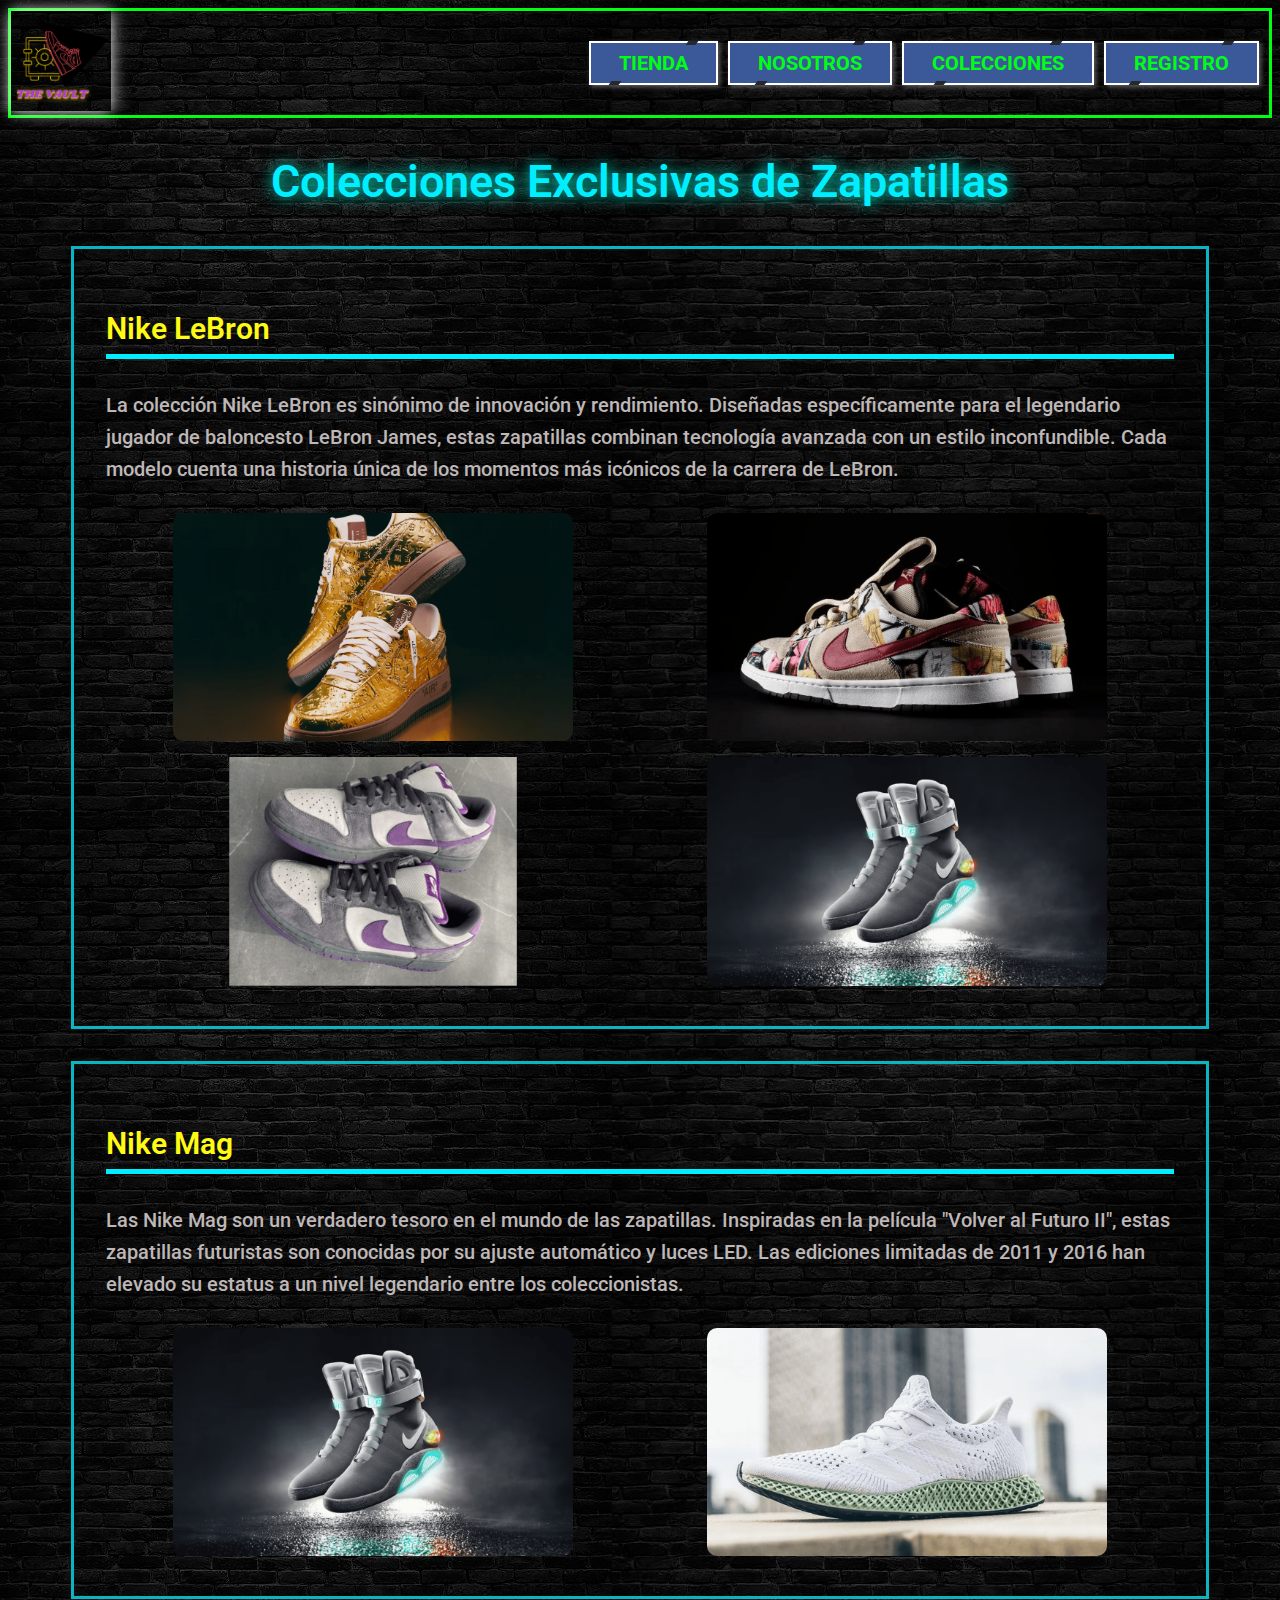
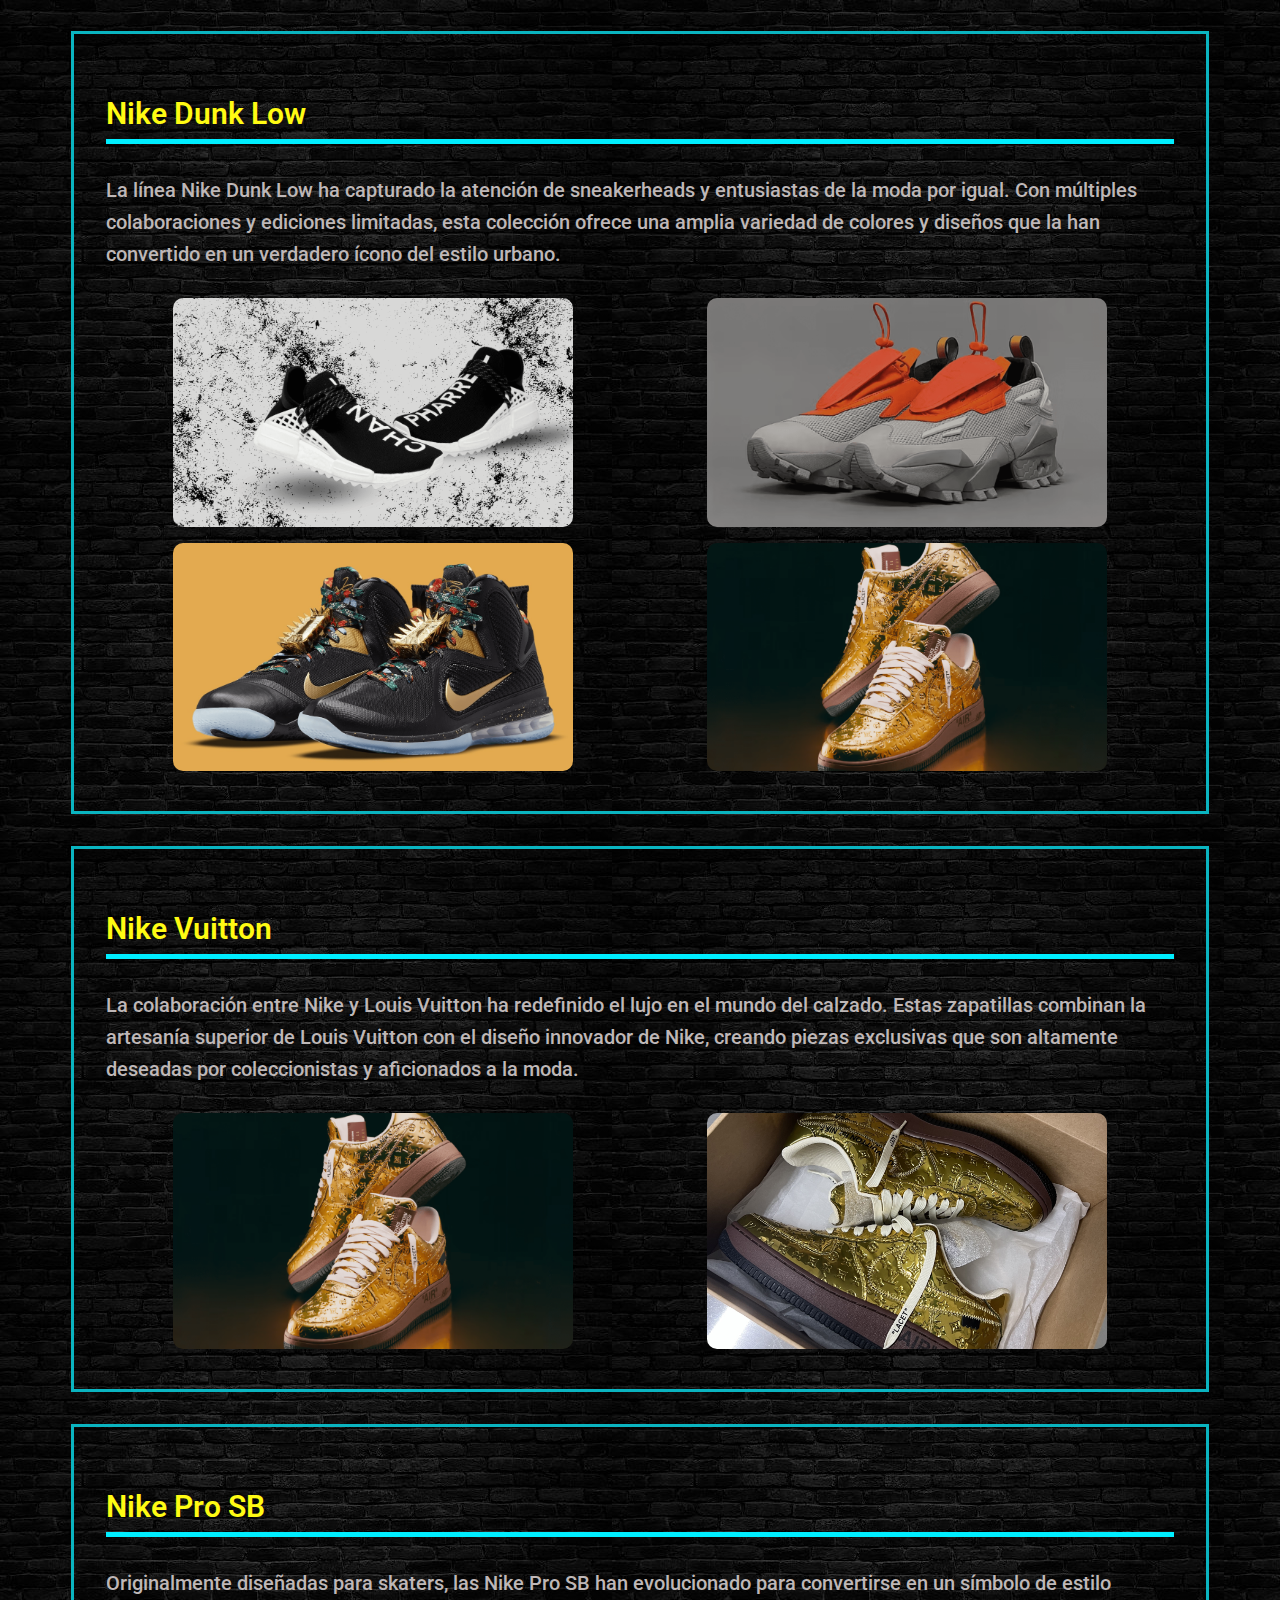
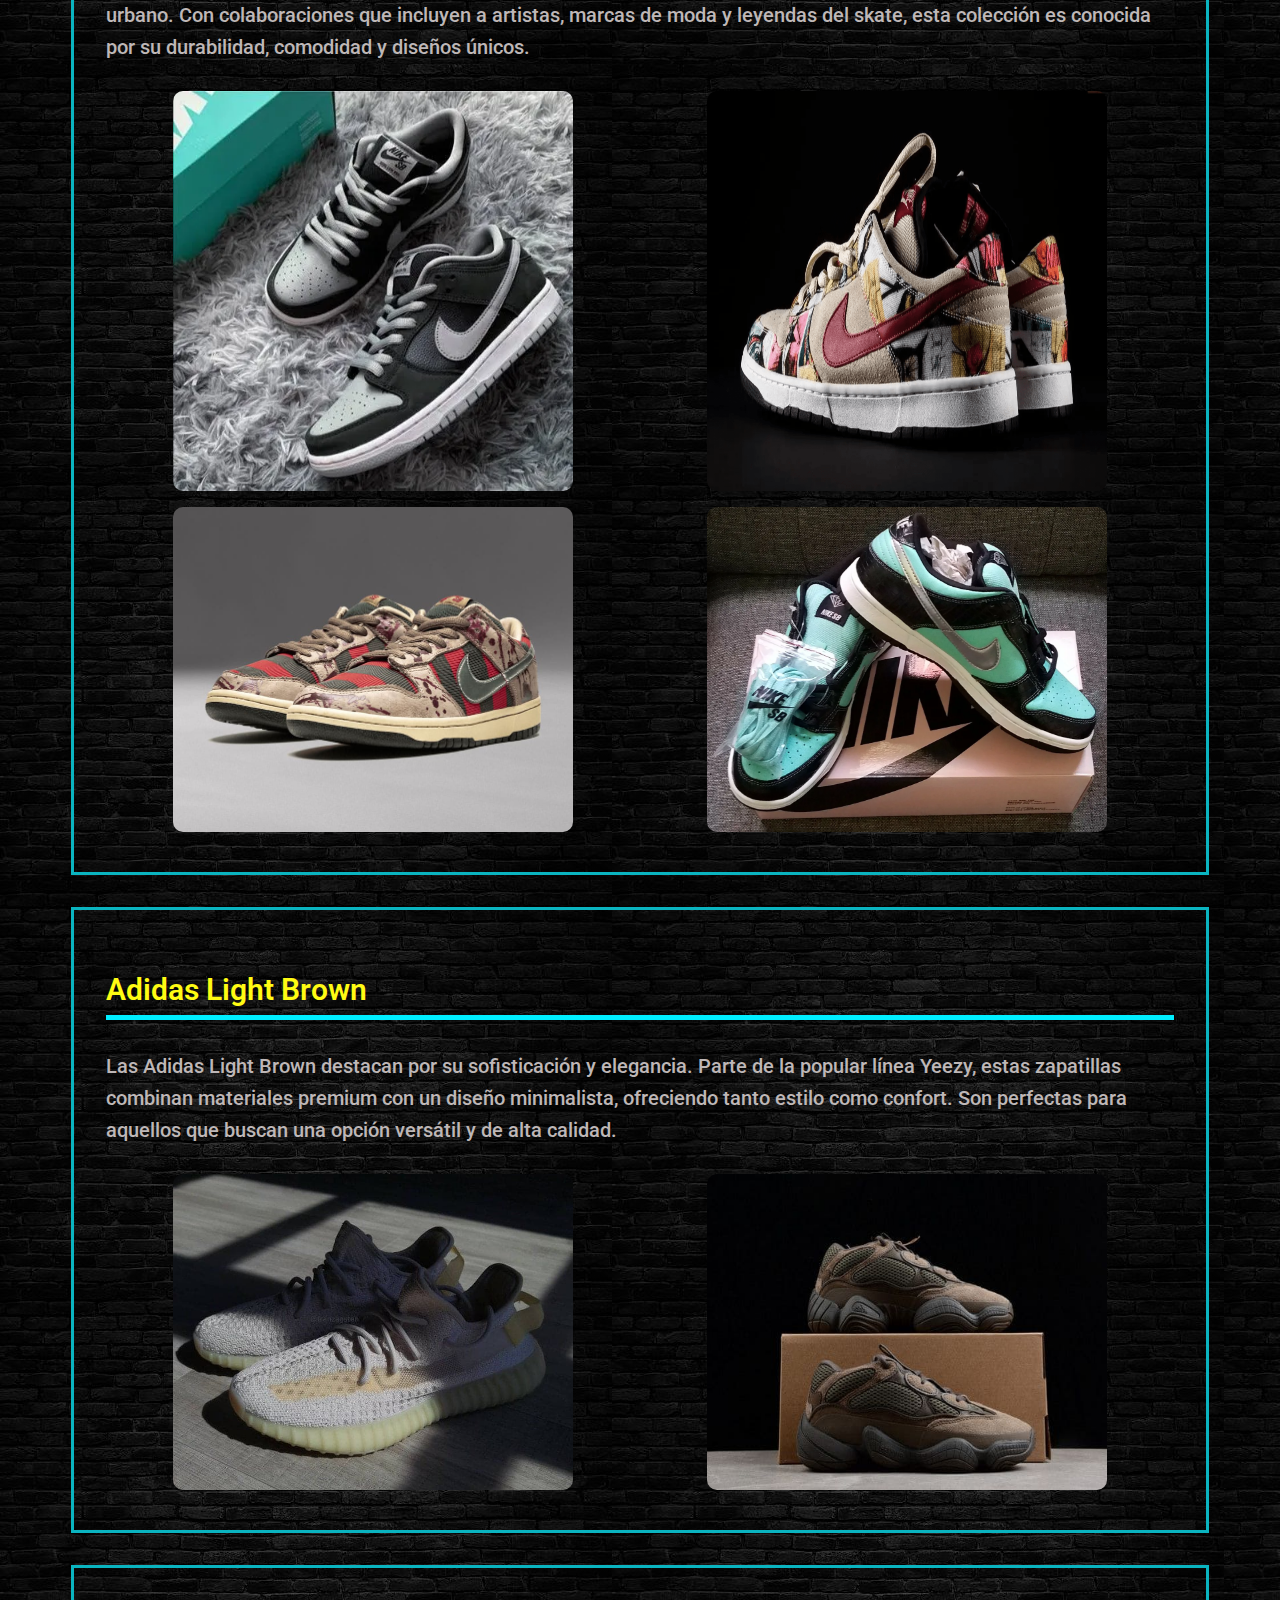
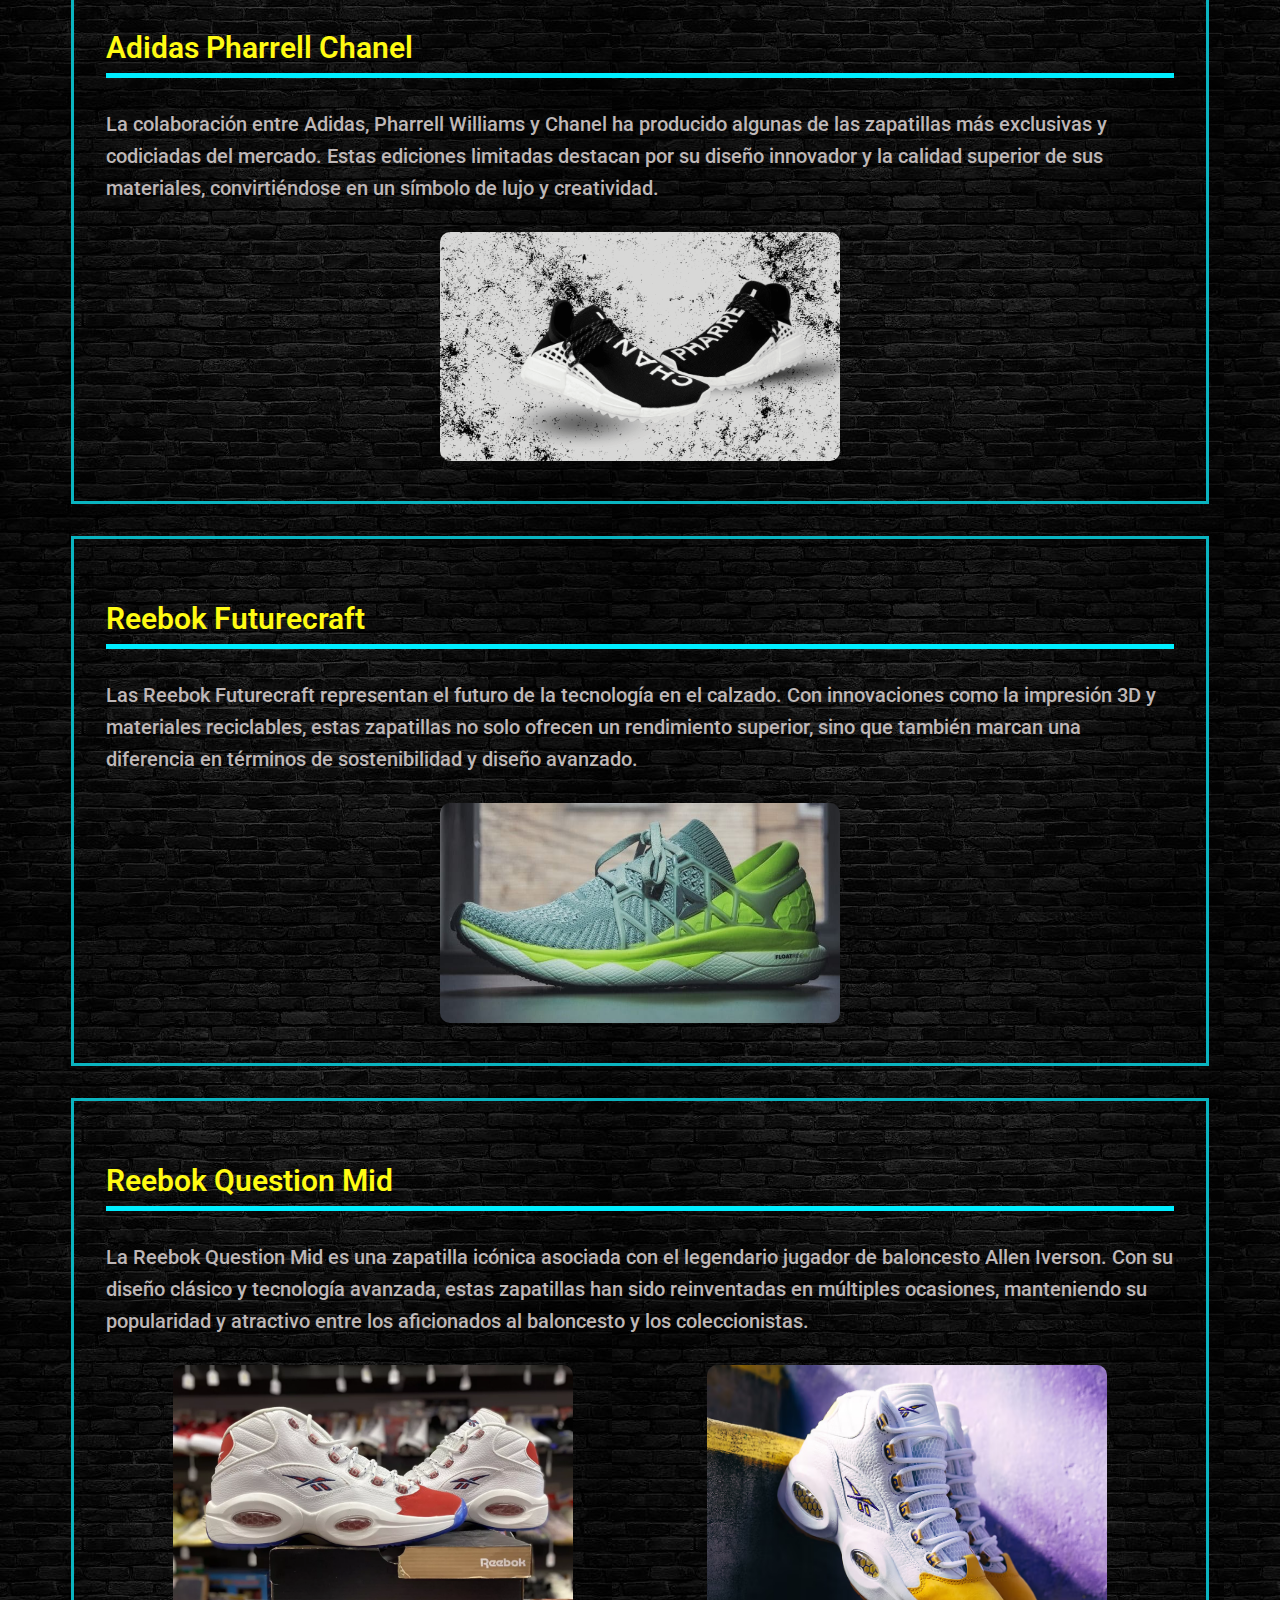
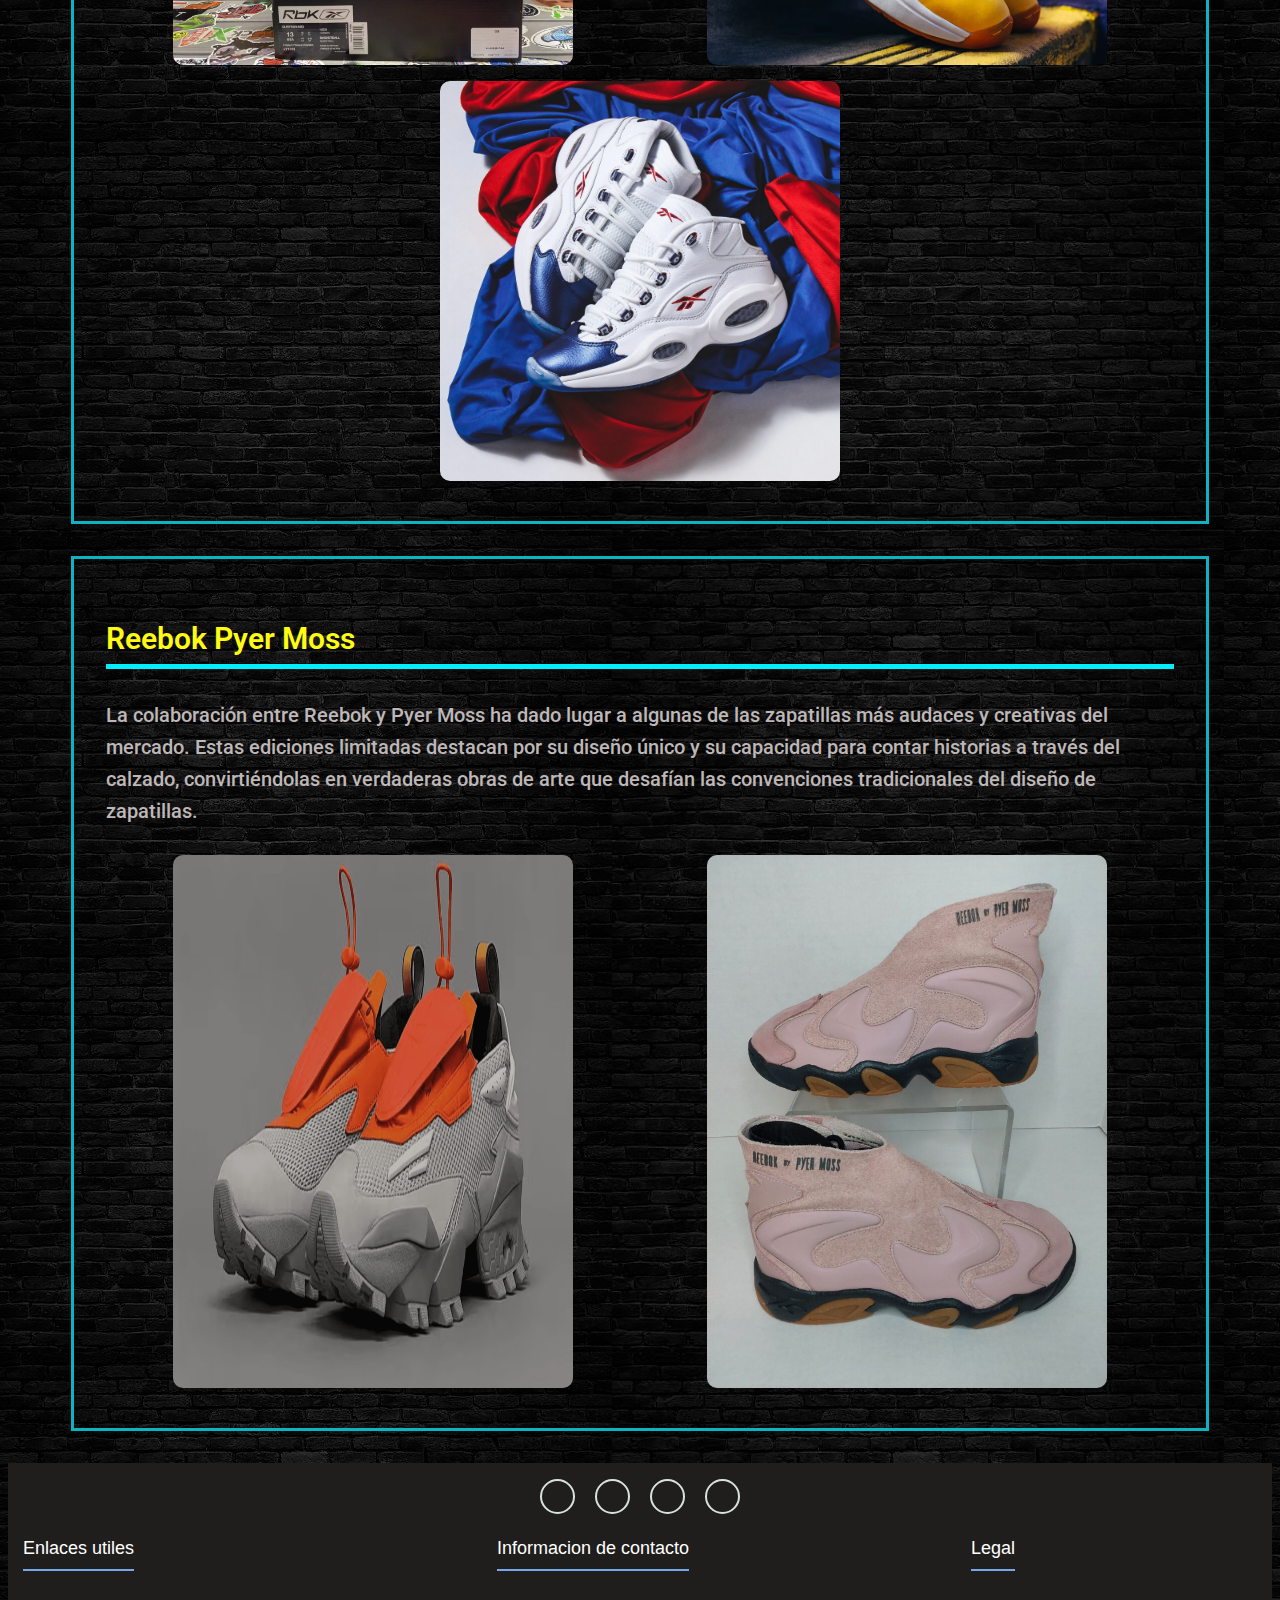
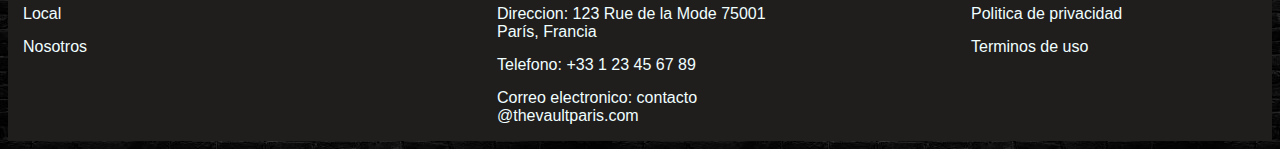
<file: colecciones.html>
<!DOCTYPE html>
<html lang="en">
<head>
    <meta charset="UTF-8">
    <meta name="viewport" content="width=device-width, initial-scale=1.0">
    <title>Ofertas</title>
    <link rel="stylesheet" href="./css/colecciones.css">
    <link rel="stylesheet" href="./css/estilos-generales.css">
    <link rel="stylesheet" href="https://cdnjs.cloudflare.com/ajax/libs/font-awesome/6.5.2/css/all.min.css" integrity="sha512-SnH5WK+bZxgPHs44uWIX+LLJAJ9/2PkPKZ5QiAj6Ta86w+fsb2TkcmfRyVX3pBnMFcV7oQPJkl9QevSCWr3W6A==" crossorigin="anonymous" referrerpolicy="no-referrer" />

</head>
<body>
    
    <div class="barra-navegacion">
        <div class="logo">
            <img src="img/logo-2.png" alt="">
        </div>
        <div class="paginas">
            <ul>
                <li>
                    <a href="index.html" style="--clr:#1e9bff"><span>Tienda</span><i></i></a>
                </li>
                <li>
                    <a href="nosotros.html" style="--clr:#1e9bff"><span>Nosotros</span><i></i></a>
                </li>
                <li>
                    <a href="colecciones.html" style="--clr:#1e9bff"><span>Colecciones</span><i></i></a>
                </li>
                <li>
                    <a href="registro.html" style="--clr:#1e9bff"><span>Registro</span><i></i></a>
                </li>
            </ul>
        </div>
    </div>
    
    





    <section id="collections">
        <h2>Colecciones Exclusivas de Zapatillas</h2>

        <div class="collection">
            <h3>Nike LeBron</h3>
            <p>La colección Nike LeBron es sinónimo de innovación y rendimiento. Diseñadas específicamente para el legendario jugador de baloncesto LeBron James, estas zapatillas combinan tecnología avanzada con un estilo inconfundible. Cada modelo cuenta una historia única de los momentos más icónicos de la carrera de LeBron.</p>
            <div class="shoes">
                <img src="img/Nike Air Force 1 x Louis Vuitton.png" alt="LeBron 7 MVP">
                <img src="img/Nike SB DunkLow Paris.png" alt="LeBron 8 South Beach">
                <img src="img/Nike Dunk Low ProSB Pigeon.png" alt="LeBron 15 Equality">
                <img src="img/Nike Mag (2011 y 2016).png" alt="LeBron 19 Space Jam">
            </div>
        </div>

        <div class="collection">
            <h3>Nike Mag</h3>
            <p>Las Nike Mag son un verdadero tesoro en el mundo de las zapatillas. Inspiradas en la película "Volver al Futuro II", estas zapatillas futuristas son conocidas por su ajuste automático y luces LED. Las ediciones limitadas de 2011 y 2016 han elevado su estatus a un nivel legendario entre los coleccionistas.</p>
            <div class="shoes">
                <img src="img/Nike Mag (2011 y 2016).png" alt="Nike Mag 2011">
                <img src="img/Adidas Futurecraft 4D.png" alt="Nike Mag 2016">
            </div>
        </div>

        <div class="collection">
            <h3>Nike Dunk Low</h3>
            <p>La línea Nike Dunk Low ha capturado la atención de sneakerheads y entusiastas de la moda por igual. Con múltiples colaboraciones y ediciones limitadas, esta colección ofrece una amplia variedad de colores y diseños que la han convertido en un verdadero ícono del estilo urbano.</p>
            <div class="shoes">
                <img src="img/Pharrell x Chanel.png" alt="Dunk Low Ben & Jerry's Chunky Dunky">
                <img src="img/Reebok x Pyer Moss Experiment 4 Fury Trail.png" alt="Dunk Low Travis Scott">
                <img src="img/Nike LeBron 9 Watch theThrone.png" alt="Dunk Low Off-White Collection">
                <img src="img/Nike Air Force 1 x Louis Vuitton.png" alt="Dunk Low Strangelove">
            </div>
        </div>

        <div class="collection">
            <h3>Nike Vuitton</h3>
            <p>La colaboración entre Nike y Louis Vuitton ha redefinido el lujo en el mundo del calzado. Estas zapatillas combinan la artesanía superior de Louis Vuitton con el diseño innovador de Nike, creando piezas exclusivas que son altamente deseadas por coleccionistas y aficionados a la moda.</p>
            <div class="shoes">
                <img src="img/Nike Air Force 1 x Louis Vuitton.png" alt="Louis Vuitton x Nike Air Force 1">
                <img src="img/Louis-Vuitton-x- Nike-Trainer.jpeg" alt="Louis Vuitton x Nike Trainer">
            </div>
        </div>

        <div class="collection">
            <h3>Nike Pro SB</h3>
            <p>Originalmente diseñadas para skaters, las Nike Pro SB han evolucionado para convertirse en un símbolo de estilo urbano. Con colaboraciones que incluyen a artistas, marcas de moda y leyendas del skate, esta colección es conocida por su durabilidad, comodidad y diseños únicos.</p>
            <div class="shoes">
                <img src="img/Dunk-Low-Pro-SB-What-The-Dunk.webp" alt="Dunk Low Pro SB What The Dunk">
                <img src="img/Nike SB DunkLow Paris.png" alt="Dunk Low Pro SB Paris">
                <img src="img/Dunk-Low-Pro-SB-Freddy-Krueger.jpg" alt="Dunk Low Pro SB Freddy Krueger">
                <img src="img/Dunk-Low-Pro-SB-Tiffany.webp" alt="Dunk Low Pro SB Tiffany">
            </div>
        </div>

        <div class="collection">
            <h3>Adidas Light Brown</h3>
            <p>Las Adidas Light Brown destacan por su sofisticación y elegancia. Parte de la popular línea Yeezy, estas zapatillas combinan materiales premium con un diseño minimalista, ofreciendo tanto estilo como confort. Son perfectas para aquellos que buscan una opción versátil y de alta calidad.</p>
            <div class="shoes">
                <img src="img/Yeezy-Boost-350-V2-Light-Brown.jpeg" alt="Yeezy Boost 350 V2 Light Brown">
                <img src="img/Yeezy-500-Light-Brown.jpg" alt="Yeezy 500 Light Brown">
            </div>
        </div>

        <div class="collection">
            <h3>Adidas Pharrell Chanel</h3>
            <p>La colaboración entre Adidas, Pharrell Williams y Chanel ha producido algunas de las zapatillas más exclusivas y codiciadas del mercado. Estas ediciones limitadas destacan por su diseño innovador y la calidad superior de sus materiales, convirtiéndose en un símbolo de lujo y creatividad.</p>
            <div class="shoes">
                <img src="img/Pharrell x Chanel.png" alt="Pharrell x Chanel x Adidas NMD Hu">
            </div>
        </div>

        <div class="collection">
            <h3>Reebok Futurecraft</h3>
            <p>Las Reebok Futurecraft representan el futuro de la tecnología en el calzado. Con innovaciones como la impresión 3D y materiales reciclables, estas zapatillas no solo ofrecen un rendimiento superior, sino que también marcan una diferencia en términos de sostenibilidad y diseño avanzado.</p>
            <div class="shoes">
                <img src="img/Reebok-x-Futurecraft-4D.jpg" alt="Reebok x Futurecraft 4D">
            </div>
        </div>

        <div class="collection">
            <h3>Reebok Question Mid</h3>
            <p>La Reebok Question Mid es una zapatilla icónica asociada con el legendario jugador de baloncesto Allen Iverson. Con su diseño clásico y tecnología avanzada, estas zapatillas han sido reinventadas en múltiples ocasiones, manteniendo su popularidad y atractivo entre los aficionados al baloncesto y los coleccionistas.</p>
            <div class="shoes">
                <img src="img/Question-Mid-Red-Toe.webp" alt="Question Mid Red Toe">
                <img src="img/Question-Mid-Yellow-Toe.avif" alt="Question Mid Yellow Toe">
                <img src="img/Question-Mid-Blue-Toe.webp" alt="Question Mid Blue Toe">
            </div>
        </div>

        <div class="collection">
            <h3>Reebok Pyer Moss</h3>
            <p>La colaboración entre Reebok y Pyer Moss ha dado lugar a algunas de las zapatillas más audaces y creativas del mercado. Estas ediciones limitadas destacan por su diseño único y su capacidad para contar historias a través del calzado, convirtiéndolas en verdaderas obras de arte que desafían las convenciones tradicionales del diseño de zapatillas.</p>
            <div class="shoes">
                <img src="img/Reebok x Pyer Moss Experiment 4 Fury Trail.png" alt="Pyer Moss x Reebok Experiment 4 Fury Trail">
                <img src="img/Pyer-Moss-x-Reebok-Mobius-Experimen-t3.jpg" alt="Pyer Moss x Reebok Mobius Experiment 3">
            </div>
        </div>
    </section>

    <footer class="footer">
        <div class="container">
            <div class="foter-row">
                <div class="social-links">
                    <ul>
                        <li class="facebook">
                            <a href="https://www.facebook.com/junior.delrosariocardenas/?locale=es_LA" target="_blank"><i class="fa-brands fa-facebook"></i></a>
                        </li>
                        <li class="twitter">
                            <a href="https://x.com/HectorDavidJun1" target="_blank"><i class="fa-brands fa-twitter"></i></a>
                        </li>
                        <li class="instagram">
                            <a href="https://www.instagram.com/junior_rcd21/" target="_blank"><i class="fa-brands fa-instagram"></i></a>
                        </li>
                        <li class="whatsapp">
                            <a href="https://wa.me/51961604068?hola%20deseo%20mas%20información" target="_blank"><i class="fa-brands fa-whatsapp"></i></a>
                        </li>
                    </ul>
                </div>
            </div>
            <div class="footer-row">
                <div class="footer-links">
                    <h4>Enlaces utiles</h4>
                    <ul>
                        <li><a href="nosotros.html">Local</a></li>
                        <li><a href="nosotros.html">Nosotros</a></li>
                    </ul>
                </div>
                <div class="footer-links">
                    <h4>Informacion de contacto</h4>
                    <ul>
                        <li><a href="#">Direccion: 123 Rue de la Mode 75001 París, Francia</a></li>
                        <li><a href="#">Telefono: +33 1 23 45 67 89</a></li>
                        <li><a href="#">Correo electronico: contacto @thevaultparis.com</a></li>
                    </ul>
                </div>
                <div class="footer-links">
                    <h4>Legal</h4>
                    <ul>
                        <li><a href="#">Politica de privacidad</a></li>
                        <li><a href="#">Terminos de uso</a></li>
                    </ul>
                </div>
                
            </div>
        </div>
    </footer>

    <!-- mis me faltaron imagenes esta semana estuve full, se que no es excusa, lo siento -->

</body>
</html>
</file>
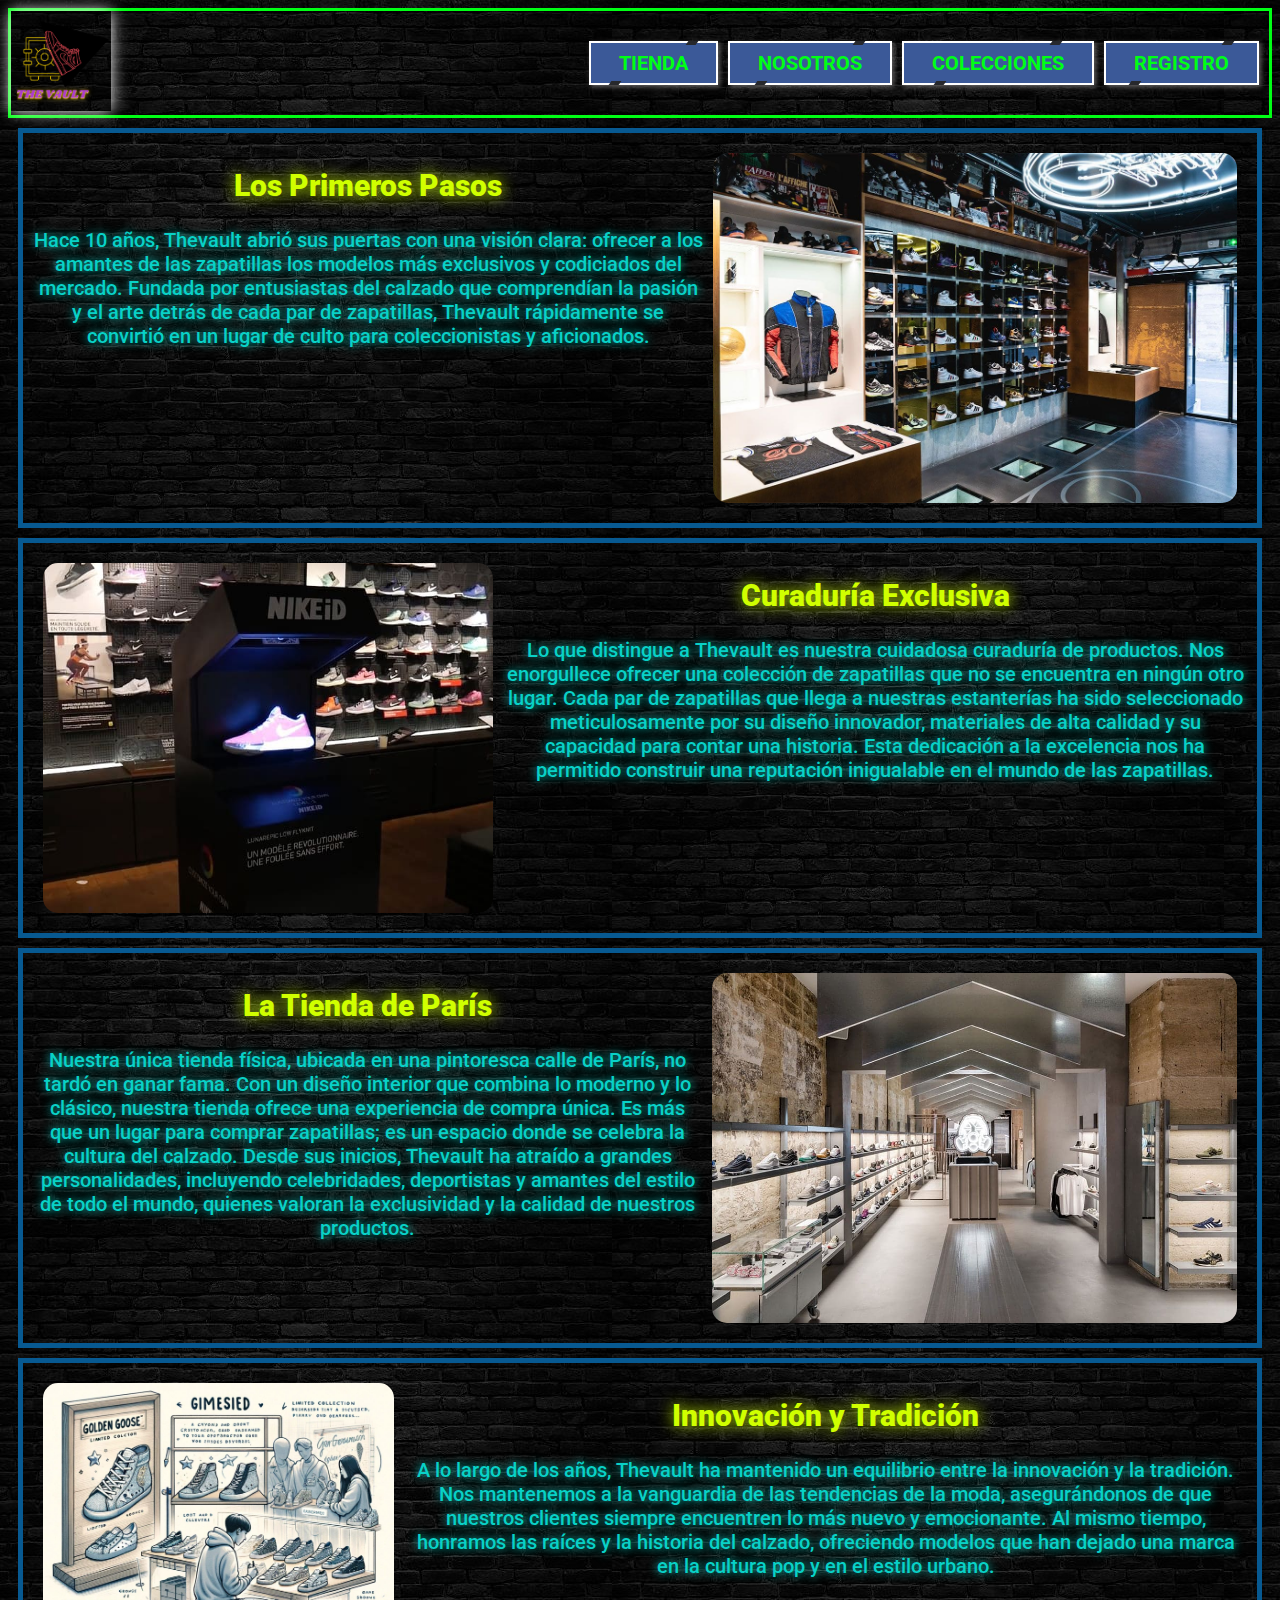
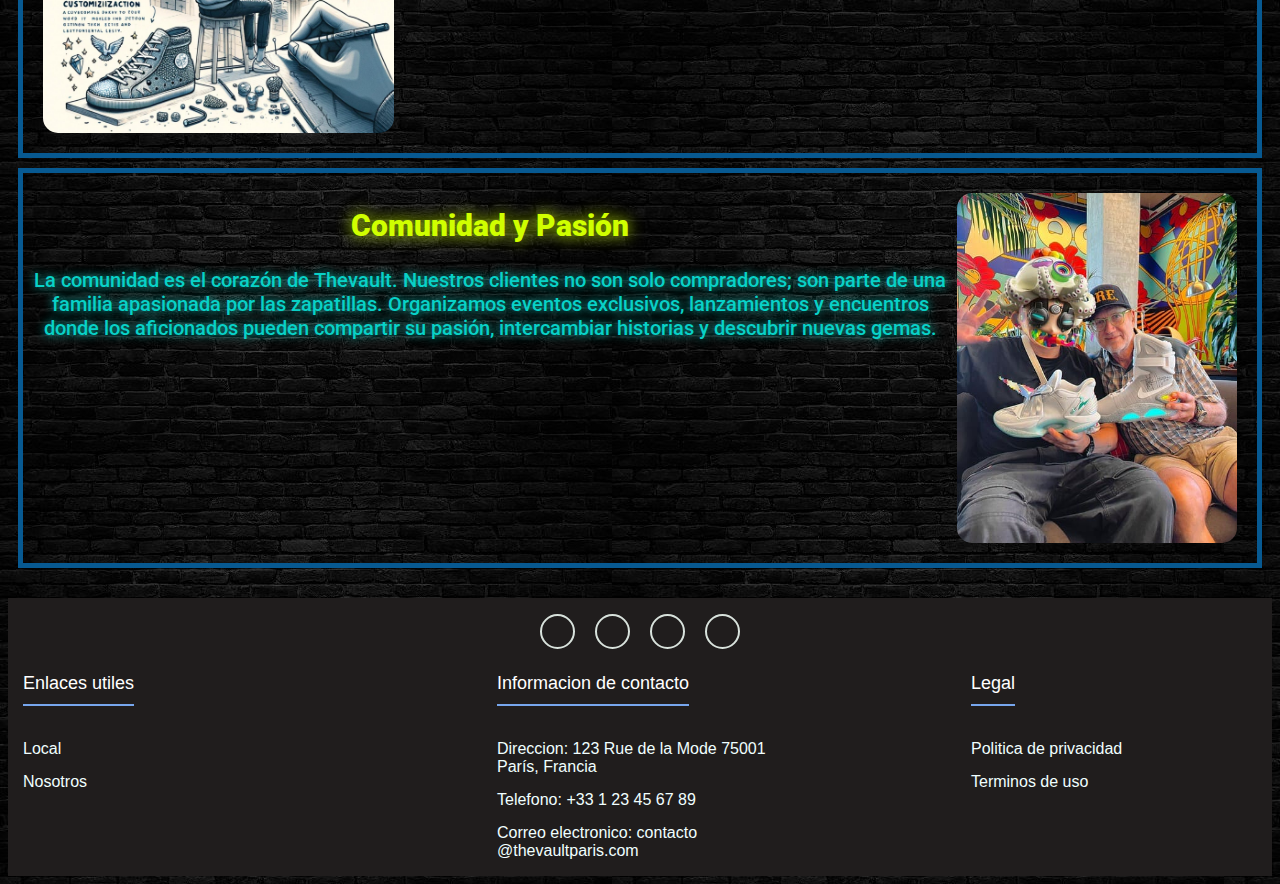
<file: nosotros.html>
<!DOCTYPE html>
<html lang="en">
<head>
    <meta charset="UTF-8">
    <meta name="viewport" content="width=device-width, initial-scale=1.0">
    <title>Nosotros</title>
    <link rel="stylesheet" href="./css/nosotros.css">
    <link rel="stylesheet" href="./css/estilos-generales.css">
    <link rel="stylesheet" href="https://cdnjs.cloudflare.com/ajax/libs/font-awesome/6.5.2/css/all.min.css" integrity="sha512-SnH5WK+bZxgPHs44uWIX+LLJAJ9/2PkPKZ5QiAj6Ta86w+fsb2TkcmfRyVX3pBnMFcV7oQPJkl9QevSCWr3W6A==" crossorigin="anonymous" referrerpolicy="no-referrer" />
</head>
<body>

    <div class="barra-navegacion">
        <div class="logo">
            <img src="img/logo-2.png" alt="">
        </div>
        <div class="paginas">
            <ul>
                <li>
                    <a href="index.html" style="--clr:#1e9bff"><span>Tienda</span><i></i></a>
                </li>
                <li>
                    <a href="nosotros.html" style="--clr:#1e9bff"><span>Nosotros</span><i></i></a>
                </li>
                <li>
                    <a href="colecciones.html" style="--clr:#1e9bff"><span>Colecciones</span><i></i></a>
                </li>
                <li>
                    <a href="registro.html" style="--clr:#1e9bff"><span>Registro</span><i></i></a>
                </li>
            </ul>
        </div>
    </div>
    


    <section id="nosotros-primeros">
        <div class="about">    
            <h2>Los Primeros Pasos</h2>
            <p>
                Hace 10 años, Thevault abrió sus puertas con una visión clara: ofrecer a los amantes de las zapatillas los modelos más exclusivos y codiciados del mercado. Fundada por entusiastas del calzado que comprendían la pasión y el arte detrás de cada par de zapatillas, Thevault rápidamente se convirtió en un lugar de culto para coleccionistas y aficionados.</p>
        </div>
        <div class="about-2">    
           
            <img src="img/tienda-paris.jpg" alt="Tienda física en París">
        </div>
    </section>


    <section id="nosotros-curadaria">
        <div class="about-2">    
           
            <img src="img/tienda-paris-2.jpg" alt="Tienda física en París">
        </div>
        <div class="about">    
            <h2>Curaduría Exclusiva</h2>
            <p>
                Lo que distingue a Thevault es nuestra cuidadosa curaduría de productos. Nos enorgullece ofrecer una colección de zapatillas que no se encuentra en ningún otro lugar. Cada par de zapatillas que llega a nuestras estanterías ha sido seleccionado meticulosamente por su diseño innovador, materiales de alta calidad y su capacidad para contar una historia. Esta dedicación a la excelencia nos ha permitido construir una reputación inigualable en el mundo de las zapatillas.</p>
        </div>
       
    </section>


    <section id="nosotros-tienda">
        <div class="about">    
            <h2>La Tienda de París</h2>
            <p>
                Nuestra única tienda física, ubicada en una pintoresca calle de París, no tardó en ganar fama. Con un diseño interior que combina lo moderno y lo clásico, nuestra tienda ofrece una experiencia de compra única. Es más que un lugar para comprar zapatillas; es un espacio donde se celebra la cultura del calzado. Desde sus inicios, Thevault ha atraído a grandes personalidades, incluyendo celebridades, deportistas y amantes del estilo de todo el mundo, quienes valoran la exclusividad y la calidad de nuestros productos.</p>
        </div>
        <div class="about-2">    
           
            <img src="img/tienda-paris3.jpg" alt="Tienda física en París">
        </div>
    </section>


    <section id="nosotros-imnovacion">
        <div class="about-2">    
           
            <img src="img/imnovacion y tradicion.jpg" alt="Tienda física en París">
        </div>
        <div class="about">    
            <h2>Innovación y Tradición</h2>
            <p>
                A lo largo de los años, Thevault ha mantenido un equilibrio entre la innovación y la tradición. Nos mantenemos a la vanguardia de las tendencias de la moda, asegurándonos de que nuestros clientes siempre encuentren lo más nuevo y emocionante. Al mismo tiempo, honramos las raíces y la historia del calzado, ofreciendo modelos que han dejado una marca en la cultura pop y en el estilo urbano.</p>
        </div>
       
    </section>
    <section id="nosotros-comunidad">
        <div class="about">    
            <h2>Comunidad y Pasión</h2>
            <p>
                La comunidad es el corazón de Thevault. Nuestros clientes no son solo compradores; son parte de una familia apasionada por las zapatillas. Organizamos eventos exclusivos, lanzamientos y encuentros donde los aficionados pueden compartir su pasión, intercambiar historias y descubrir nuevas gemas.</p>
        </div>
        <div class="about-2">    
            <img src="img/comunidad.jpeg" alt="Tienda física en París">
        </div>
    </section>



<footer class="footer">
        <div class="container">
            <div class="foter-row">
                <div class="social-links">
                    <ul>
                        <li class="facebook">
                            <a href="https://www.facebook.com/junior.delrosariocardenas/?locale=es_LA" target="_blank"><i class="fa-brands fa-facebook"></i></a>
                        </li>
                        <li class="twitter">
                            <a href="https://x.com/HectorDavidJun1" target="_blank"><i class="fa-brands fa-twitter"></i></a>
                        </li>
                        <li class="instagram">
                            <a href="https://www.instagram.com/junior_rcd21/" target="_blank"><i class="fa-brands fa-instagram"></i></a>
                        </li>
                        <li class="whatsapp">
                            <a href="https://wa.me/51961604068?hola%20deseo%20mas%20información" target="_blank"><i class="fa-brands fa-whatsapp"></i></a>
                        </li>
                    </ul>
                </div>
            </div>
            <div class="footer-row">
                <div class="footer-links">
                    <h4>Enlaces utiles</h4>
                    <ul>
                        <li><a href="nosotros.html">Local</a></li>
                        <li><a href="nosotros.html">Nosotros</a></li>
                    </ul>
                </div>
                <div class="footer-links">
                    <h4>Informacion de contacto</h4>
                    <ul>
                        <li><a href="#">Direccion: 123 Rue de la Mode 75001 París, Francia</a></li>
                        <li><a href="#">Telefono: +33 1 23 45 67 89</a></li>
                        <li><a href="#">Correo electronico: contacto @thevaultparis.com</a></li>
                    </ul>
                </div>
                <div class="footer-links">
                    <h4>Legal</h4>
                    <ul>
                        <li><a href="#">Politica de privacidad</a></li>
                        <li><a href="#">Terminos de uso</a></li>
                    </ul>
                </div>
                
            </div>
        </div>
</footer>
</body>
</html>
</file>
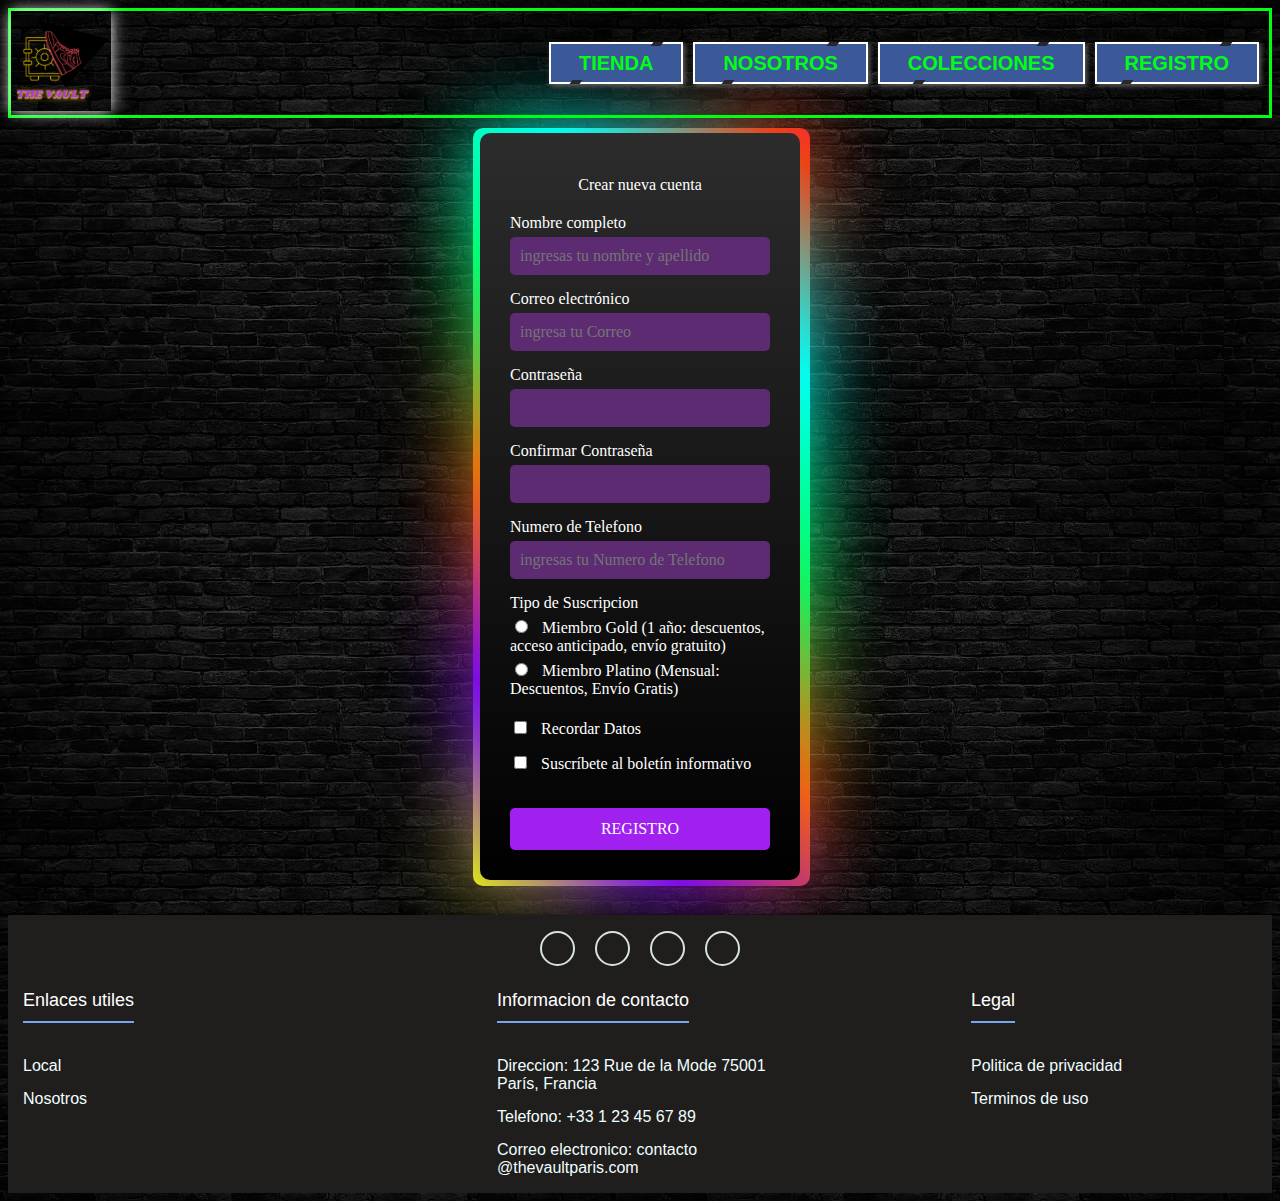
<file: registro.html>
<!DOCTYPE html>
<html lang="en">
    <head>
    <meta charset="UTF-8">
    <meta name="viewport" content="width=device-width, initial-scale=1.0">
    <title>Registro</title>
    <link rel="stylesheet" href="./css/registro.css">
    <link rel="stylesheet" href="./css/estilos-generales.css">
    <link rel="stylesheet" href="https://cdnjs.cloudflare.com/ajax/libs/font-awesome/6.5.2/css/all.min.css" integrity="sha512-SnH5WK+bZxgPHs44uWIX+LLJAJ9/2PkPKZ5QiAj6Ta86w+fsb2TkcmfRyVX3pBnMFcV7oQPJkl9QevSCWr3W6A==" crossorigin="anonymous" referrerpolicy="no-referrer" />
</head>
<body>
    <div class="barra-navegacion">
        <div class="logo">
            <img src="img/logo-2.png" alt="">
        </div>
        <div class="paginas">
            <ul>
                <li>
                    <a href="index.html" style="--clr:#1e9bff"><span>Tienda</span><i></i></a>
                </li>
                <li>
                    <a href="nosotros.html" style="--clr:#1e9bff"><span>Nosotros</span><i></i></a>
                </li>
                <li>
                    <a href="colecciones.html" style="--clr:#1e9bff"><span>Colecciones</span><i></i></a>
                </li>
                <li>
                    <a href="registro.html" style="--clr:#1e9bff"><span>Registro</span><i></i></a>
                </li>
            </ul>
        </div>
    </div>



<div class="glow-master">
        <div class="glow">
            <div class="registration-form">
                <h2>Crear nueva cuenta</h2>
                <form>
                    <div class="input-group">
                <label for="fullname"><i class="fa fa-user"></i> Nombre completo</label>
                <input type="text" placeholder="ingresas tu nombre y apellido" id="fullname" name="fullname" required>
            </div>
            <div class="input-group">
                <label for="email"><i class="fa fa-envelope"></i>Correo electrónico</label>
                <input type="email" placeholder="ingresa tu Correo" id="email" name="email" required>
            </div>
            <div class="input-group">
                <label for="password"><i class="fa fa-lock"></i> Contraseña</label>
                <input type="password" id="password" name="password" required>
            </div>
            <div class="input-group">
                <label for="confirm-password"><i class="fa fa-lock"></i> Confirmar Contraseña</label>
                <input type="password" id="confirm-password" name="confirm-password" required>
            </div>
            <div class="input-group">
                <label for="phone"><i class="fa fa-phone"></i> Numero de Telefono</label>
                <input type="tel" placeholder="ingresas tu Numero de Telefono" id="phone" name="phone" required>
            </div>
            <div class="input-group">
                <label><i class="fa fa-crown"></i> Tipo de Suscripcion</label>
                <div class="subscription-options">
                    <label>
                        <input type="radio" name="subscription" value="gold" required> 
                        Miembro Gold (1 año: descuentos, acceso anticipado, envío gratuito)
                    </label>
                    <label>
                        <input type="radio" name="subscription" value="platinium" required> 
                        Miembro Platino (Mensual: Descuentos, Envío Gratis)
                    </label>
                </div>
            </div>
            <div class="input-group">
                <label>
                    <input type="checkbox" name="remember" required> Recordar Datos
                </label>
            </div>
            <div class="input-group">
                <label>
                    <input type="checkbox" name="newsletter"> Suscríbete al boletín informativo                </label>
            </div>
            <button type="submit">Registro</button>
            </form>
            </div>
        </div>
</div>

    <footer class="footer">
        <div class="container">
            <div class="foter-row">
                <div class="social-links">
                    <ul>
                        <li class="facebook">
                            <a href="https://www.facebook.com/junior.delrosariocardenas/?locale=es_LA" target="_blank"><i class="fa-brands fa-facebook"></i></a>
                        </li>
                        <li class="twitter">
                            <a href="https://x.com/HectorDavidJun1" target="_blank"><i class="fa-brands fa-twitter"></i></a>
                        </li>
                        <li class="instagram">
                            <a href="https://www.instagram.com/junior_rcd21/" target="_blank"><i class="fa-brands fa-instagram"></i></a>
                        </li>
                        <li class="whatsapp">
                            <a href="https://wa.me/51961604068?hola%20deseo%20mas%20información" target="_blank"><i class="fa-brands fa-whatsapp"></i></a>
                        </li>
                    </ul>
                </div>
            </div>
            <div class="footer-row">
                <div class="footer-links">
                    <h4>Enlaces utiles</h4>
                    <ul>
                        <li><a href="nosotros.html">Local</a></li>
                        <li><a href="nosotros.html">Nosotros</a></li>
                    </ul>
                </div>
                <div class="footer-links">
                    <h4>Informacion de contacto</h4>
                    <ul>
                        <li><a href="#">Direccion: 123 Rue de la Mode 75001 París, Francia</a></li>
                        <li><a href="#">Telefono: +33 1 23 45 67 89</a></li>
                        <li><a href="#">Correo electronico: contacto @thevaultparis.com</a></li>
                    </ul>
                </div>
                <div class="footer-links">
                    <h4>Legal</h4>
                    <ul>
                        <li><a href="#">Politica de privacidad</a></li>
                        <li><a href="#">Terminos de uso</a></li>
                    </ul>
                </div>
                
            </div>
        </div>
    </footer>
</body>
</html>
</file>
<file: css/colecciones.css>
@import url('https://fonts.googleapis.com/css2?family=Roboto:ital,wght@0,100;0,300;0,400;0,500;0,700;0,900;1,100;1,300;1,400;1,500;1,700;1,900&display=swap');





/* -------------colection------------- */
.collection {
    padding: 2rem;
    border: 3px solid #0ab4c0;   
    margin: 1rem auto;
    width: 90%;
    font-size: medium;
}

section h2 {
    text-align: center;
    color: #00eeff;
    font-family: "Roboto", sans-serif;
    font-weight: 600;
    font-style: normal;
    font-size: 25px;
    text-shadow: 0 0 15px #00ffdd;
    transition: all 1s ;
}



.collection {
    margin-bottom: 2rem;
}

.collection h3 {
    color: #fffb13;
    font-family: "Roboto", sans-serif;
    font-weight: 600;
    font-style: normal;
    border-bottom: 2px solid #00eeff;
    padding-bottom: 0.5rem;
    transition: all 1s ;
}

.collection p {
    font-family: "Roboto", sans-serif;
    font-weight: 500;
    font-style: normal;
    color: #beb7b7;
    line-height: 1.6;
    transition: all 1s ;
}

.shoes {
    display: flex;
    justify-content: space-around;
    flex-wrap: wrap;
    margin-top: 1rem;
}

.shoes img {
    width: 400px;
    margin: 0.5rem;
    border-radius: 10px;
    transition: transform 1s;

}

.shoes img:hover {
    transform: scale(1.05);
}


@media (max-width: 750px){
    .shoes img{
        display: none;
    }
}

@media (min-width: 900px) and (max-width:1799px){
    section h2 {
        text-align: center;
        color: #00eeff;
        font-family: "Roboto", sans-serif;
        font-weight: 600;
        font-style: normal;
        font-size: 45px;
        text-shadow: 0 0 15px #00ffdd;
    }
    .collection h3 {
        color: #fffb13;
        font-family: "Roboto", sans-serif;
        font-weight: 600;
        font-size: 30px;
        font-style: normal;
        border-bottom: 5px solid #00eeff;
        padding-bottom: 0.5rem;
    }
    
    .collection p {
        font-family: "Roboto", sans-serif;
        font-weight: 500;
        font-size: 20px;
        font-style: normal;
        color: #beb7b7;
        line-height: 1.6;
    }
}

@media (min-width: 1800px) and (max-width:3000px){
    section h2 {
        text-align: center;
        color: #00eeff;
        font-family: "Roboto", sans-serif;
        font-weight: 600;
        font-style: normal;
        font-size: 60px;
        text-shadow: 0 0 15px #00ffdd;
    }
    .collection h3 {
        color: #fffb13;
        font-family: "Roboto", sans-serif;
        font-weight: 600;
        font-size: 45px;
        font-style: normal;
        border-bottom: 5px solid #00eeff;
        padding-bottom: 0.5rem;
    }
    
    .collection p {
        font-family: "Roboto", sans-serif;
        font-weight: 500;
        font-size: 30px;
        font-style: normal;
        color: #beb7b7;
        line-height: 1.6;
    }
}
</file>
<file: css/estilos-generales.css>
*{
    margin:0p;
    padding: 0px;
    box-sizing: border-box;
    list-style:none; 
    font-size:100%;
    font:inherit;
    vertical-align: baseline;
}
body {
    background-image: linear-gradient(rgba(0, 0, 0, 0.6), rgba(0, 0, 0, 0.6)), 
                    url(../img/fondo-ladrillos.jpg);
}


.barra-navegacion {
    display: flex;
    justify-content: space-between;
    align-items: center;
    background: transparent;
    border: 3px solid #00ff15;
    margin-bottom: 10px;
}

.logo img {
    width: 100px;
    box-shadow: 0 0 15px #fff;
}

.paginas ul {
    list-style-type: none;
    margin: 0;
    padding: 0;
    display: flex;
    flex-wrap: wrap;
}

.paginas li {
    position: relative;
}


.paginas a{
    position: relative;
    font-family: "Roboto", sans-serif;
    font-weight: 700;
    background: white;
    color: #00ff15;
    text-decoration: none;
    box-shadow: 2px 2px 5px rgba(109, 107, 107, 0.872);
    text-transform: uppercase;
    font-size: 20px;
    margin-right: 10px;
    padding: 10px 30px;
    transition: 0.5s;
}

.paginas a:hover{
    background: var(--clr);
    color: var(--clr);
    letter-spacing: 0.25em;
    box-shadow: 0 0 35px var(--clr);
}

.paginas a::before{
    content: '';
    position: absolute;
    inset: 2px;
    background: #3b5998;
}

.paginas a span{
    position: relative;
    z-index: 1;
}
.paginas a i{
    position: absolute;
    inset: 0;
    display: block;
}

.paginas i::before {
    content: '';
    position: absolute;
    top: 0;
    left: 80%;
    width: 10px;
    height: 4px;
    background: #27282c;
    transform: translateX(-50%) skewX(325deg);
    transition: 0.5s;
  }
  
  .paginas a:hover i::before {
    width: 20px;
    left: 20%;
  }

  
.paginas i::after {
    content: '';
    position: absolute;
    bottom: 0;
    left: 20%;
    width: 10px;
    height: 4px;
    background: #27282c;
    transform: translateX(-50%) skewX(325deg);
    transition: 0.5s;
}
  
.paginas a:hover i::after {
    width: 20px;
    left: 80%;
}








/* -----------------------footer---------------------------- */
footer {
    font-family: sans-serif;
    background-color: rgb(32, 29, 29);
}

.container {
    width: auto;
    margin-top: 30px;
    
}

.footer {
    width: auto;
    margin: auto;
    position: relative;
}

.foter-row {
    display: flex;
    justify-content: center;
}

.footer-row {
    display: flex;
    justify-content: space-between;
    flex-wrap: wrap;
}

.footer-links {
    width: 25%;
    padding: 0 15px;
}

.footer-row h4 {
    font-size: 18px;
    color: white;
    margin-bottom: 18px;
    font-weight: 500;
    border-bottom: 2px solid #77A6ED;
    padding-bottom: 10px;
    display: inline-block;
}

.footer-links ul li a {
    font-size: 16px;
    text-decoration: none;
    color: azure;
    display: block;
    margin-bottom: 15px;
    transition: all .3s ease;
}

.footer-links ul li a:hover {
    color: rgb(40, 255, 12);
    padding-left: 4px;
    text-shadow: 0 0 15px rgb(40, 255, 12);
}



.social-links ul {
    list-style: none;
}


.social-links ul li{
    width: 35px;
    height: 35px;
    line-height: 35px;
    margin: 0 10px;
    text-align: center;
    cursor: pointer;
    border-radius: 50%;
    border: 2px solid #d8e2dc;
    float: left;
    transition: all 0.2s ease;
}

.social-links ul li .fa{
    color: #d8e2dc;
    margin-top: 20px;
    transition:all 0.2s easy;
}

.social-links ul li:hover.facebook {
    border: 5px solid #0a4bac;
    box-shadow: 0 0 15px #3b5998;
    transition: all 0.2s easy;
}

.social-links ul li:hover .fa-facebook{
    color: #3b5998;
    text-shadow: 0 0 15px #3b5998;
    transition: all 0.2s easy;
}

.social-links ul li:hover.twitter {
    border: 5px solid #00aced;
    box-shadow: 0 0 15px #00aced;
    transition: all 0.2s easy;
}

.social-links ul li:hover .fa-twitter{
    color: #00aced;
    text-shadow: 0 0 15px #00aced;
    transition: all 0.2s easy;
}

.social-links ul li:hover.instagram {
    border: 5px solid #bc2aBd;
    box-shadow: 0 0 15px #bc2aBd;
    transition: all 0.2s easy;
}

.social-links ul li:hover .fa-instagram{
    color: #bc2aBd;
    text-shadow: 0 0 15px #bc2aBd;
    transition: all 0.2s easy;
}

.social-links ul li:hover.whatsapp {
    border: 5px solid #4dc247;
    box-shadow: 0 0 15px #4dc247;
    transition: all 0.2s easy;
}

.social-links ul li:hover .fa-whatsapp{
    color: #4dc247;
    text-shadow: 0 0 15px #4dc247;
    transition: all 0.2s easy;
}





@media (max-width: 825px) {
    .barra-navegacion {
        display: block;
        justify-content: center;
        align-items: center;
        background: transparent;
        border: 3px solid #00ff15;
        margin-bottom: 10px;
    }
    .paginas{
        margin-right: 10px;
    }
    .paginas ul {
        list-style-type: none;
        justify-content: center;
    }
    .paginas li {
        display: flex;
        flex-direction: column;
        align-items: flex-end; 
        margin: 10px 0px;  
    }
    .logo{
        display: flex;
        justify-content: center;
        margin-top: 8px;
    }
    .footer-row{
        display: flex;   
        flex-direction: column;
        }
    .footer-row{
    display: flex;
    align-content: center;
    text-align: center;
    }
    .footer-links ul{
        list-style: none;
        justify-content: center;
        padding-left: 0px;
    }

}
</file>
<file: css/nosotros.css>
@import url('https://fonts.googleapis.com/css2?family=Roboto:ital,wght@0,100;0,300;0,400;0,500;0,700;0,900;1,100;1,300;1,400;1,500;1,700;1,900&display=swap');




/* .----------------section-------------- */
#nosotros-primeros {
    background:transparent;
    margin: 10px 10px;
    display: flex;
    padding: 10px;
    border: 5px solid #075991;

}
#nosotros-curadaria {
    background:transparent;
    margin: 10px 10px;
    display: flex;
    padding: 10px;
    border: 5px solid #075991;

}
#nosotros-tienda{
    background:transparent;
    margin: 10px 10px;
    display: flex;
    padding: 10px;
    border: 5px solid #075991;
}
#nosotros-imnovacion{
    background:transparent;
    margin: 10px 10px;
    display: flex;
    padding: 10px;
    border: 5px solid #075991;
}
#nosotros-comunidad{
    background:transparent;
    margin: 10px 10px;
    display: flex;
    padding: 10px;
    border: 5px solid #075991;
}
.about{
    display: block;
    justify-content: center;
    text-align: center;
}

.about p{
    font-size: larger;
    font-family: "Roboto", sans-serif;
    font-weight: 500;
    font-style: normal;
    color: #09d1c7;
    transition: all 1s;
}
.about h2{
    text-align: center;
    font-family: "Roboto", sans-serif;
    font-weight: 900;
    font-size: 40px;
    font-style: normal;
    color: #d0ff00;
    text-shadow: 0 0 15px;
    transition: all 1s;
}


.about-2{
    display: flex;
    
}

.about-2 img{
    
    height: 350px;
    margin: 10px;
    border-radius: 15px;
}











/* .-------------------------cambios-pantalla------------------------ */
@media (max-width:930px){
    
    .about-2 img{
        display: none;
    }
    
    
    .footer-row{
        display: flex;   
        flex-direction: column;
        }
    .footer-row{
    display: flex;
    align-content: center;
    text-align: center;
    }
    .footer-links ul{
        list-style: none;
        justify-content: center;
        padding-left: 0px;
    }

    
}


@media (min-width:1050px) and (max-width:1900px){
    
    .about p{
        font-size: larger;
        font-family: "Roboto", sans-serif;
        font-weight: 500;
        font-size: 20px;
        font-style: normal;
        color: #09d1c7;
        text-shadow: 0 0 10px;
    }
    .about h2{
        text-align: center;
        font-family: "Roboto", sans-serif;
        font-weight: 900;
        font-size: 30px;
        font-style: normal;
        color: #d0ff00;
        
    }
    
    
    .about-2{
        display: flex;
        
    }
}

@media (min-width:1901px) and (max-width:3900px){
    
    .about p{
        font-size: larger;
        font-family: "Roboto", sans-serif;
        font-weight: 500;
        font-size: 30px;
        font-style: normal;
        color: #09d1c7;
        
    }
    .about h2{
        text-align: center;
        font-family: "Roboto", sans-serif;
        font-weight: 900;
        font-size: 45px;
        font-style: normal;
        color: #d0ff00;
        text-shadow: 0 0 15px;
    }
    
    
    .about-2{
        display: flex;
        
    }
}
</file>
<file: css/registro.css>
/* ------------------cuestionario------------- */

.registration-form {
    background: linear-gradient(0deg, black, rgb(44,44,44));
    color: white;
    padding: 30px;
    border-radius: 10px;
    width: 320px;
    margin: auto;
    position: relative;
    z-index: 1;
}

.glow-master{
    width: 335px;
    margin: auto;
}
.registration-form h2 {
    text-align: center;
    margin-bottom: 20px;
}

.input-group {
    margin-bottom: 15px;
    position: relative;
}

.input-group label {
    display: block;
    margin-bottom: 5px;
}

.input-group input[type="text"],
.input-group input[type="email"],
.input-group input[type="password"],
.input-group input[type="tel"] {
    width: 100%;
    padding: 10px;
    border: none;
    border-radius: 5px;
    background-color: #5d2b72;
    color: white;
}

.input-group input[type="checkbox"],
.input-group input[type="radio"] {
    margin-right: 10px;
}

.subscription-options {
    display: flex;
    flex-direction: column;
}

button[type="submit"] {
    width: 100%;
    padding: 12px;
    background-color: #a020f0;
    border: none;
    border-radius: 5px;
    color: white;
    font-size: 16px;
    cursor: pointer;
    margin-top: 20px;
    text-transform: uppercase;
}

button[type="submit"]:hover {
    background-color: #c654ff;
}

.glow {
    position: relative;
    padding: 5px; /* Añadimos un poco de padding para el efecto glow */
    border-radius: 10px;
}

.glow::before, .glow::after {
    content: '';
    position: absolute;
    left: 0px;
    top: 0px;
    background: linear-gradient(45deg, #e6fb04,#6f00ff, #ff6600, #00ff66, #00ffff, #ff3300,
    #ff00ff, #ff0099, #6e0dd0, #ff3300, #099fff );
    background-size: 400%;
    width: calc(99.2% + 5px);
    height: calc(99.5% + 5px);
    z-index: -1;
    border-radius: 10px; /* Hace que el borde siga la forma redondeada */
    animation: animate 20s linear infinite;
}

@keyframes animate {
    0% { background-position: 0% 50%; }
    50% { background-position: 100% 50%; }
    100% { background-position: 0% 50%; }
}

.glow::after{
    filter: blur(40px);
}
</file>
